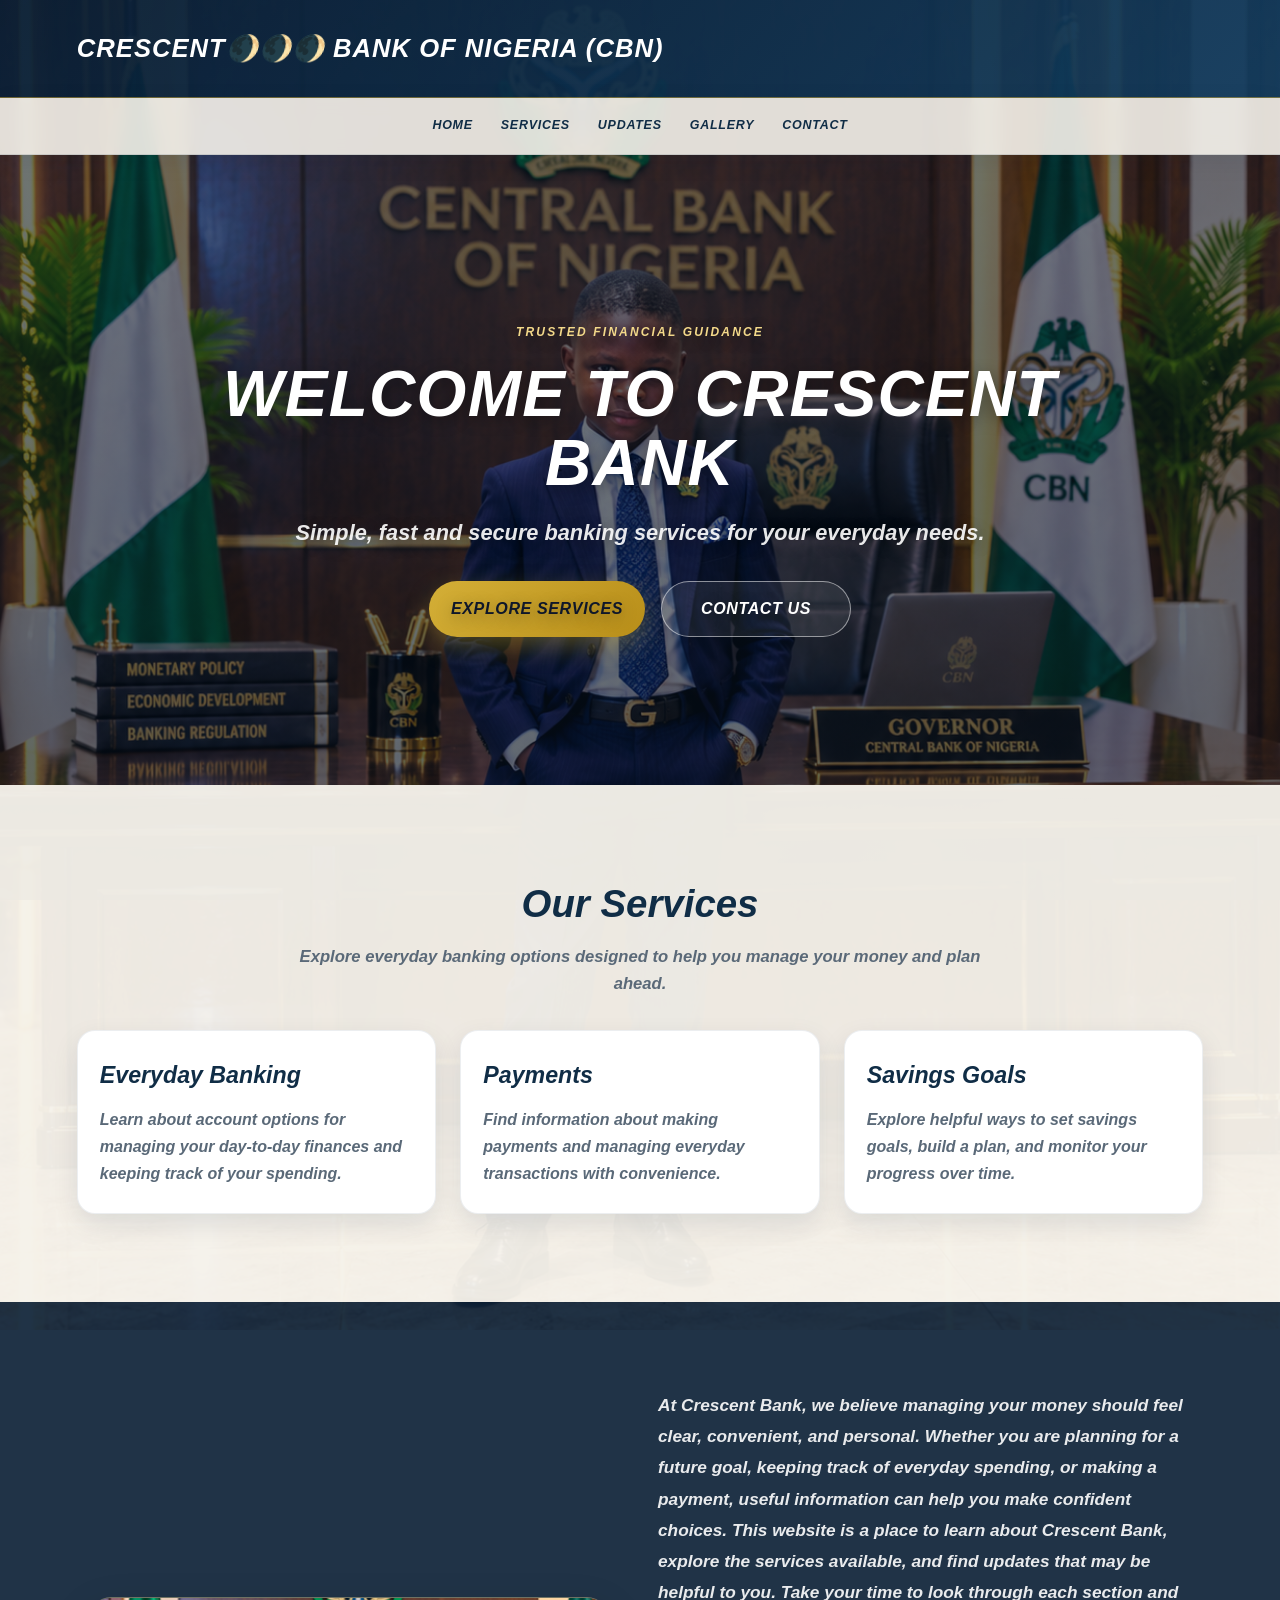
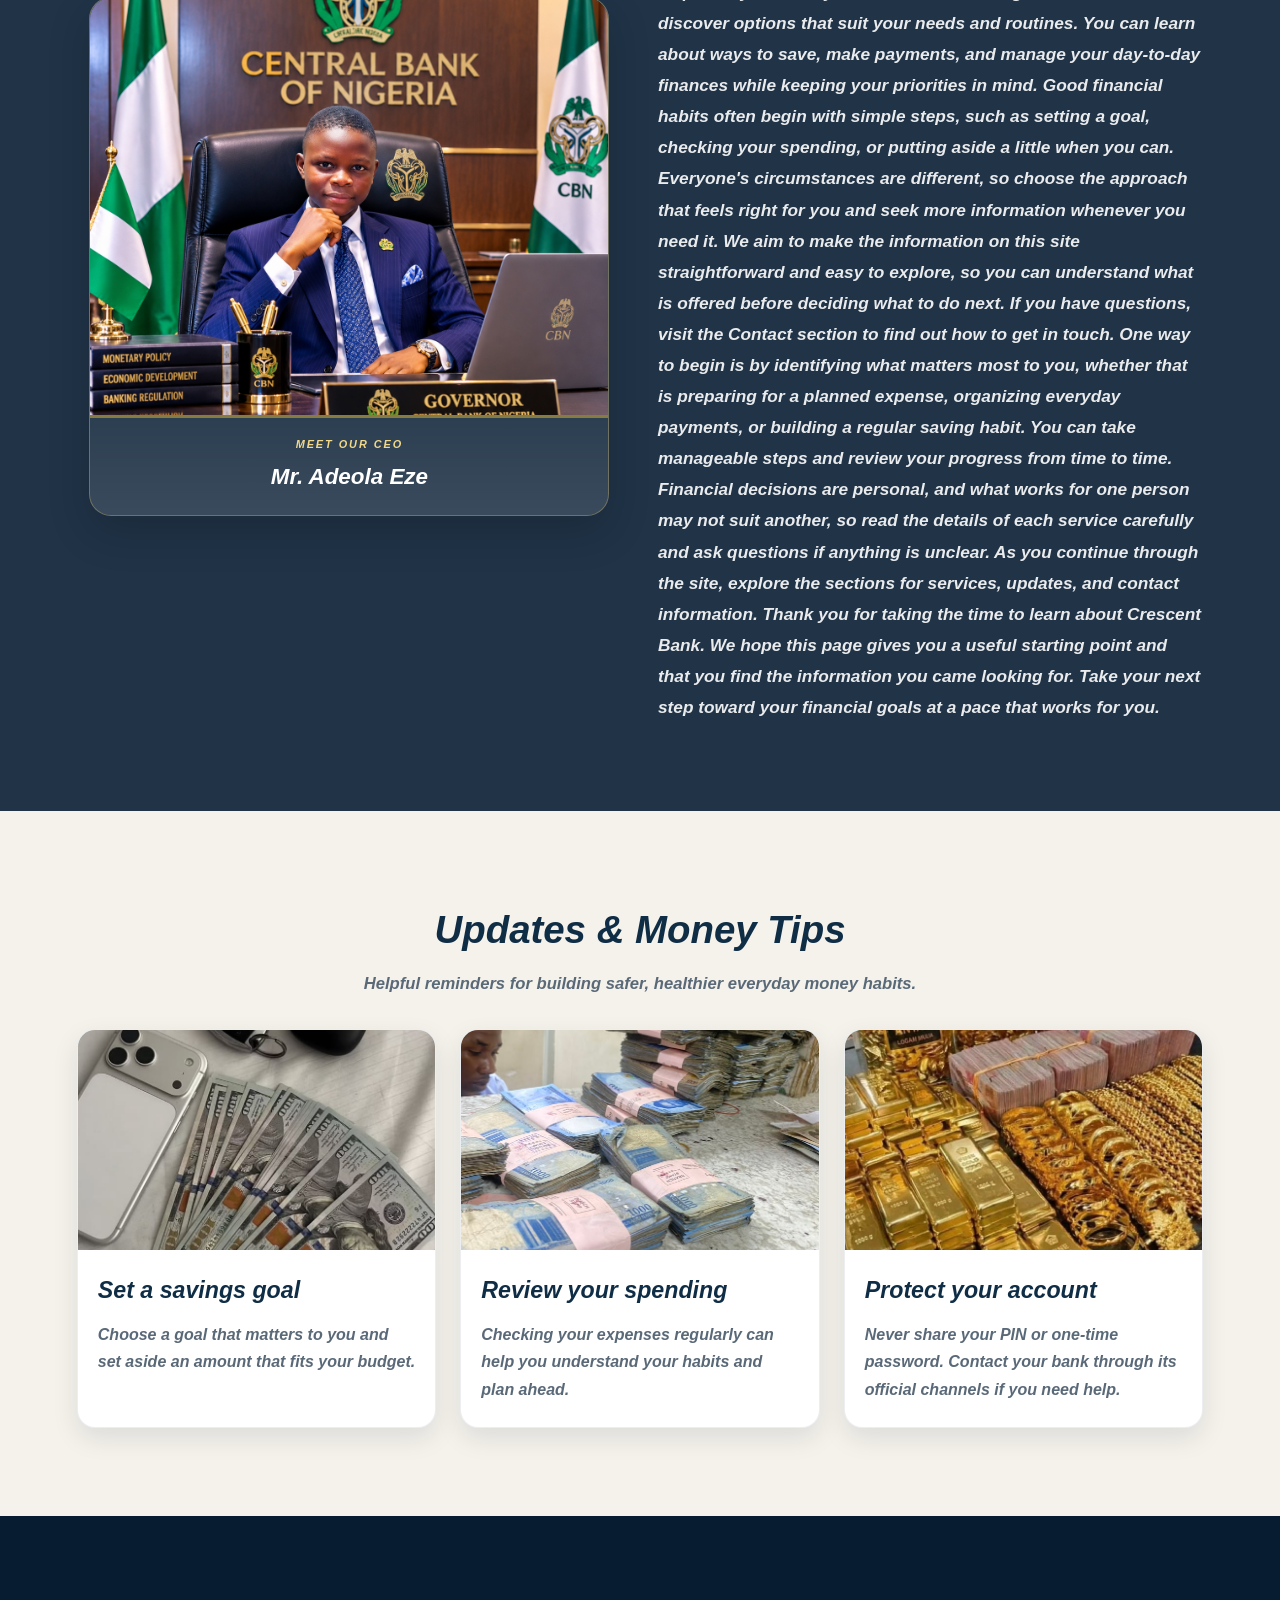
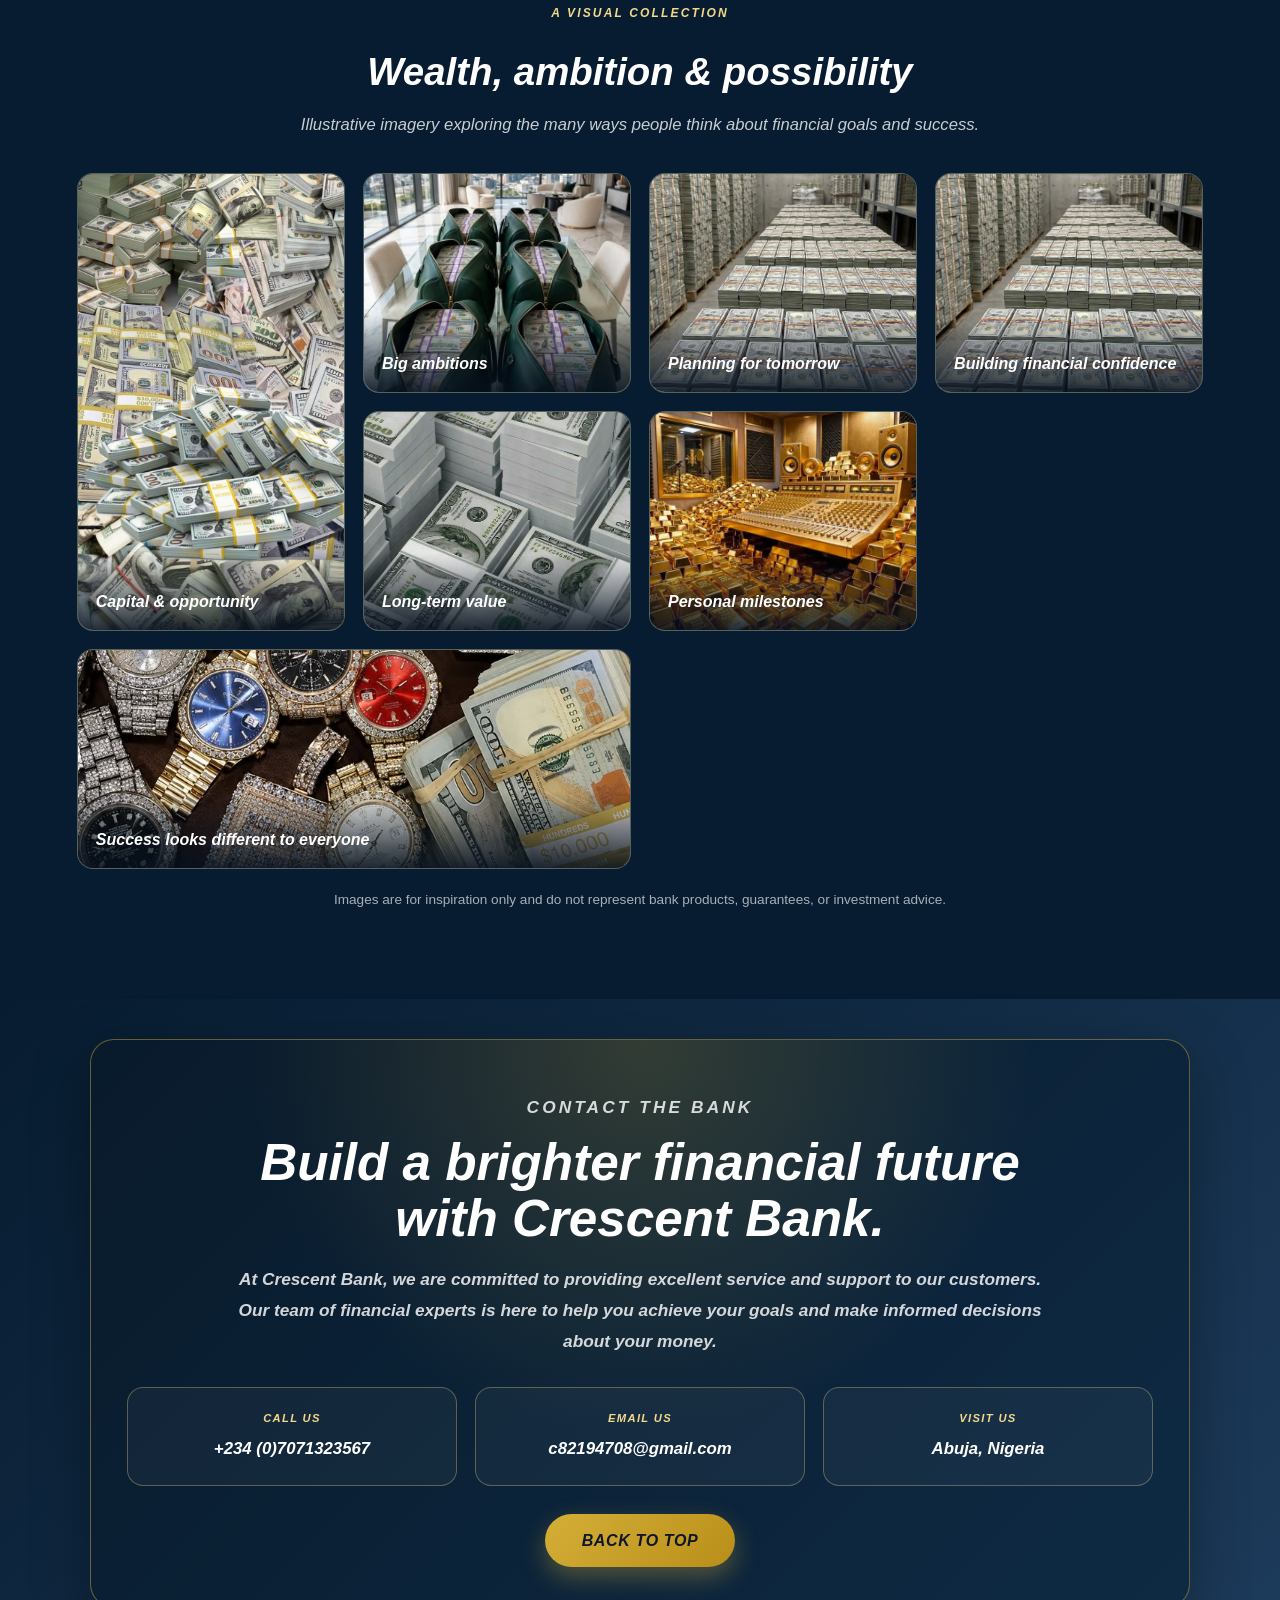
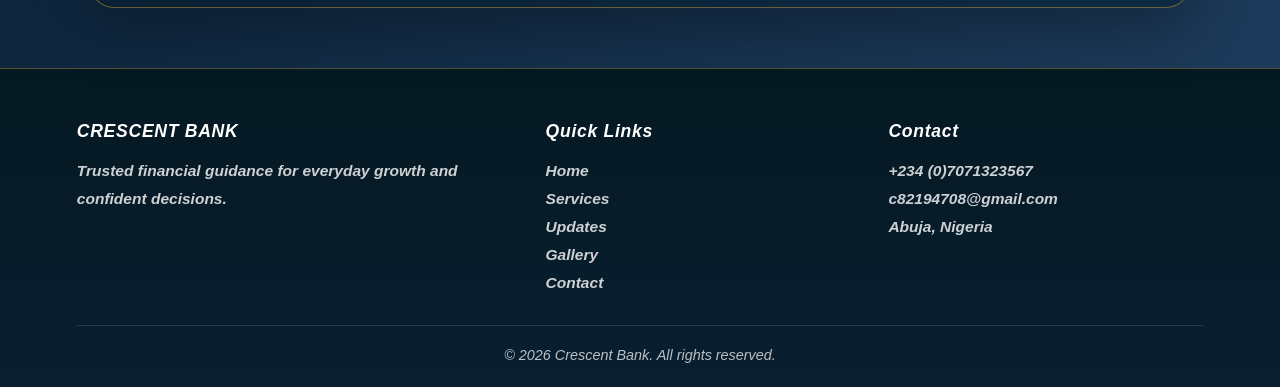
<file: index.html>
<!DOCTYPE html>
<html lang="en">
<head>
    <meta charset="UTF-8">
    <meta name="viewport" content="width=device-width, initial-scale=1.0">
    <title>CRESCENT🌒🌒🌒</title>
    <link rel="stylesheet" href="index.css">
</head>
<body>
    <header>
        <div class="demii">
            <div class="logo">
                <h2>CRESCENT🌒🌒🌒 BANK OF NIGERIA (CBN)</h2>
            </div>
            <div>
                <nav>
                    <a href="#home">HOME</a>
                    <a href="#services">SERVICES</a>
                    <a href="#updates">UPDATES</a>
                    <a href="#gallery">GALLERY</a>
                    <a href="#contact">CONTACT</a>
                </nav>
            </div>
        </div>
    </header>
    <main>
        <section id="home">
            <div class="igbo">
                <p class="eyebrow">Trusted financial guidance</p>
                <h1>WELCOME TO CRESCENT BANK</h1>
                <p class="headline-copy">Simple, fast and secure banking services for your everyday needs.</p>
                <div class="cta-row">
                    <a href="#services" class="btn btn-primary">Explore Services</a>
                    <a href="#contact" class="btn btn-secondary">Contact Us</a>
                </div>
            </div>
        </section>

        <section class="services" id="services">
            <div class="services-heading">
                <h2>Our Services</h2>
                <p>Explore everyday banking options designed to help you manage your money and plan ahead.</p>
            </div>
            <div class="service-grid">
                <article class="service-card">
                    <h3>Everyday Banking</h3>
                    <p>Learn about account options for managing your day-to-day finances and keeping track of your spending.</p>
                </article>
                <article class="service-card">
                    <h3>Payments</h3>
                    <p>Find information about making payments and managing everyday transactions with convenience.</p>
                </article>
                <article class="service-card">
                    <h3>Savings Goals</h3>
                    <p>Explore helpful ways to set savings goals, build a plan, and monitor your progress over time.</p>
                </article>
            </div>
        </section>
    
        <section class="feature">
            <div class="casala">
                <div class="ceo-box">
                    <img src="img/Young CBN Governor at Executive Desk.png" alt="A bank governor seated at a desk">
                    <div class="ceo-caption">
                        <span class="ceo-label">Meet Our CEO</span>
                        <strong>Mr. Adeola Eze</strong>
                    </div>
                </div>
            </div>
            <div class="uzama">
                <p>At Crescent Bank, we believe managing your money should feel clear, convenient, and personal. Whether you are planning for a future goal, keeping track of everyday spending, or making a payment, useful information can help you make confident choices. This website is a place to learn about Crescent Bank, explore the services available, and find updates that may be helpful to you. Take your time to look through each section and discover options that suit your needs and routines. You can learn about ways to save, make payments, and manage your day-to-day finances while keeping your priorities in mind. Good financial habits often begin with simple steps, such as setting a goal, checking your spending, or putting aside a little when you can. Everyone's circumstances are different, so choose the approach that feels right for you and seek more information whenever you need it. We aim to make the information on this site straightforward and easy to explore, so you can understand what is offered before deciding what to do next. If you have questions, visit the Contact section to find out how to get in touch. One way to begin is by identifying what matters most to you, whether that is preparing for a planned expense, organizing everyday payments, or building a regular saving habit. You can take manageable steps and review your progress from time to time. Financial decisions are personal, and what works for one person may not suit another, so read the details of each service carefully and ask questions if anything is unclear. As you continue through the site, explore the sections for services, updates, and contact information. Thank you for taking the time to learn about Crescent Bank. We hope this page gives you a useful starting point and that you find the information you came looking for. Take your next step toward your financial goals at a pace that works for you.</p>
            </div>       
        </section>

        <section class="updates" id="updates">
            <div class="updates-heading">
                <h2>Updates &amp; Money Tips</h2>
                <p>Helpful reminders for building safer, healthier everyday money habits.</p>
            </div>
            <div class="updates-grid">
                <article class="update-card">
                    <img src="img/1038783470322664741.jpg" alt="A phone beside banknotes">
                    <div class="update-copy">
                        <h3>Set a savings goal</h3>
                        <p>Choose a goal that matters to you and set aside an amount that fits your budget.</p>
                    </div>
                </article>
                <article class="update-card">
                    <img src="img/1095571046869682459.jpg" alt="Bundles of banknotes on a counter">
                    <div class="update-copy">
                        <h3>Review your spending</h3>
                        <p>Checking your expenses regularly can help you understand your habits and plan ahead.</p>
                    </div>
                </article>
                <article class="update-card">
                    <img src="img/1111474383090557600.jpg" alt="Gold bars, jewelry, and banknotes">
                    <div class="update-copy">
                        <h3>Protect your account</h3>
                        <p>Never share your PIN or one-time password. Contact your bank through its official channels if you need help.</p>
                    </div>
                </article>
            </div>
        </section>

        <section class="gallery" id="gallery">
            <div class="gallery-heading">
                <p class="eyebrow">A visual collection</p>
                <h2>Wealth, ambition &amp; possibility</h2>
                <p>Illustrative imagery exploring the many ways people think about financial goals and success.</p>
            </div>
            <div class="gallery-grid">
                <figure class="gallery-item gallery-item-tall">
                    <img src="img/1117244620107136434.jpg" alt="A collage of bundled banknotes">
                    <figcaption>Capital &amp; opportunity</figcaption>
                </figure>
                <figure class="gallery-item">
                    <img src="img/1135751599815735534.jpg" alt="Briefcases filled with cash in a bright office">
                    <figcaption>Big ambitions</figcaption>
                </figure>
                <figure class="gallery-item">
                    <img src="img/1151514198490671276 (1).jpg" alt="A vault room filled with banknotes">
                    <figcaption>Planning for tomorrow</figcaption>
                </figure>
                <figure class="gallery-item">
                    <img src="img/1151514198490671276.jpg" alt="A second view of a vault room filled with banknotes">
                    <figcaption>Building financial confidence</figcaption>
                </figure>
                <figure class="gallery-item">
                    <img src="img/1151795673441857393.jpg" alt="Gold bars arranged in a luxurious room">
                    <figcaption>Long-term value</figcaption>
                </figure>
                <figure class="gallery-item">
                    <img src="img/863143084881243527.jpg" alt="Luxury watches and jewelry beside banknotes">
                    <figcaption>Personal milestones</figcaption>
                </figure>
                <figure class="gallery-item gallery-item-wide">
                    <img src="img/Iced Out Watches, Diamond Chains & Cash_ Luxury Lifestyle Inspiration.jpg" alt="A collection of watches, jewelry, and cash">
                    <figcaption>Success looks different to everyone</figcaption>
                </figure>
            </div>
            <p class="gallery-note">Images are for inspiration only and do not represent bank products, guarantees, or investment advice.</p>
        </section>

        <section class="oil" id="contact">
            <div class="glow-panel">
                <p class="eyebrow">Contact the bank</p>
                <h2>Build a brighter financial future with Crescent Bank.</h2>
                <p>At Crescent Bank, we are committed to providing excellent service and support to our customers. Our team of financial experts is here to help you achieve your goals and make informed decisions about your money.</p>

                <div class="contact-grid">
                    <div class="contact-card">
                        <span>Call us</span>
                        <strong>+234 (0)7071323567</strong>
                    </div>
                    <div class="contact-card">
                        <span>Email us</span>
                        <strong>c82194708@gmail.com</strong>
                    </div>
                    <div class="contact-card">
                        <span>Visit us</span>
                        <strong>Abuja, Nigeria</strong>
                    </div>
                </div>

                <a href="#home" class="btn btn-primary">Back to Top</a>
            </div>
        </section>
    </main>

    <footer class="site-footer">
        <div class="footer-inner">
            <div class="footer-brand">
                <h3>CRESCENT BANK</h3>
                <p>Trusted financial guidance for everyday growth and confident decisions.</p>
            </div>

            <div class="footer-links">
                <h4>Quick Links</h4>
                <ul>
                    <li><a href="#home">Home</a></li>
                    <li><a href="#services">Services</a></li>
                    <li><a href="#updates">Updates</a></li>
                    <li><a href="#gallery">Gallery</a></li>
                    <li><a href="#contact">Contact</a></li>
                </ul>
            </div>

            <div class="footer-contact">
                <h4>Contact</h4>
                <ul>
                    <li>+234 (0)7071323567</li>
                    <li>c82194708@gmail.com</li>
                    <li>Abuja, Nigeria</li>
                </ul>
            </div>
        </div>

        <div class="footer-bottom">
            <p>© 2026 Crescent Bank. All rights reserved.</p>
        </div>
    </footer>
</body>
</html>
</file>
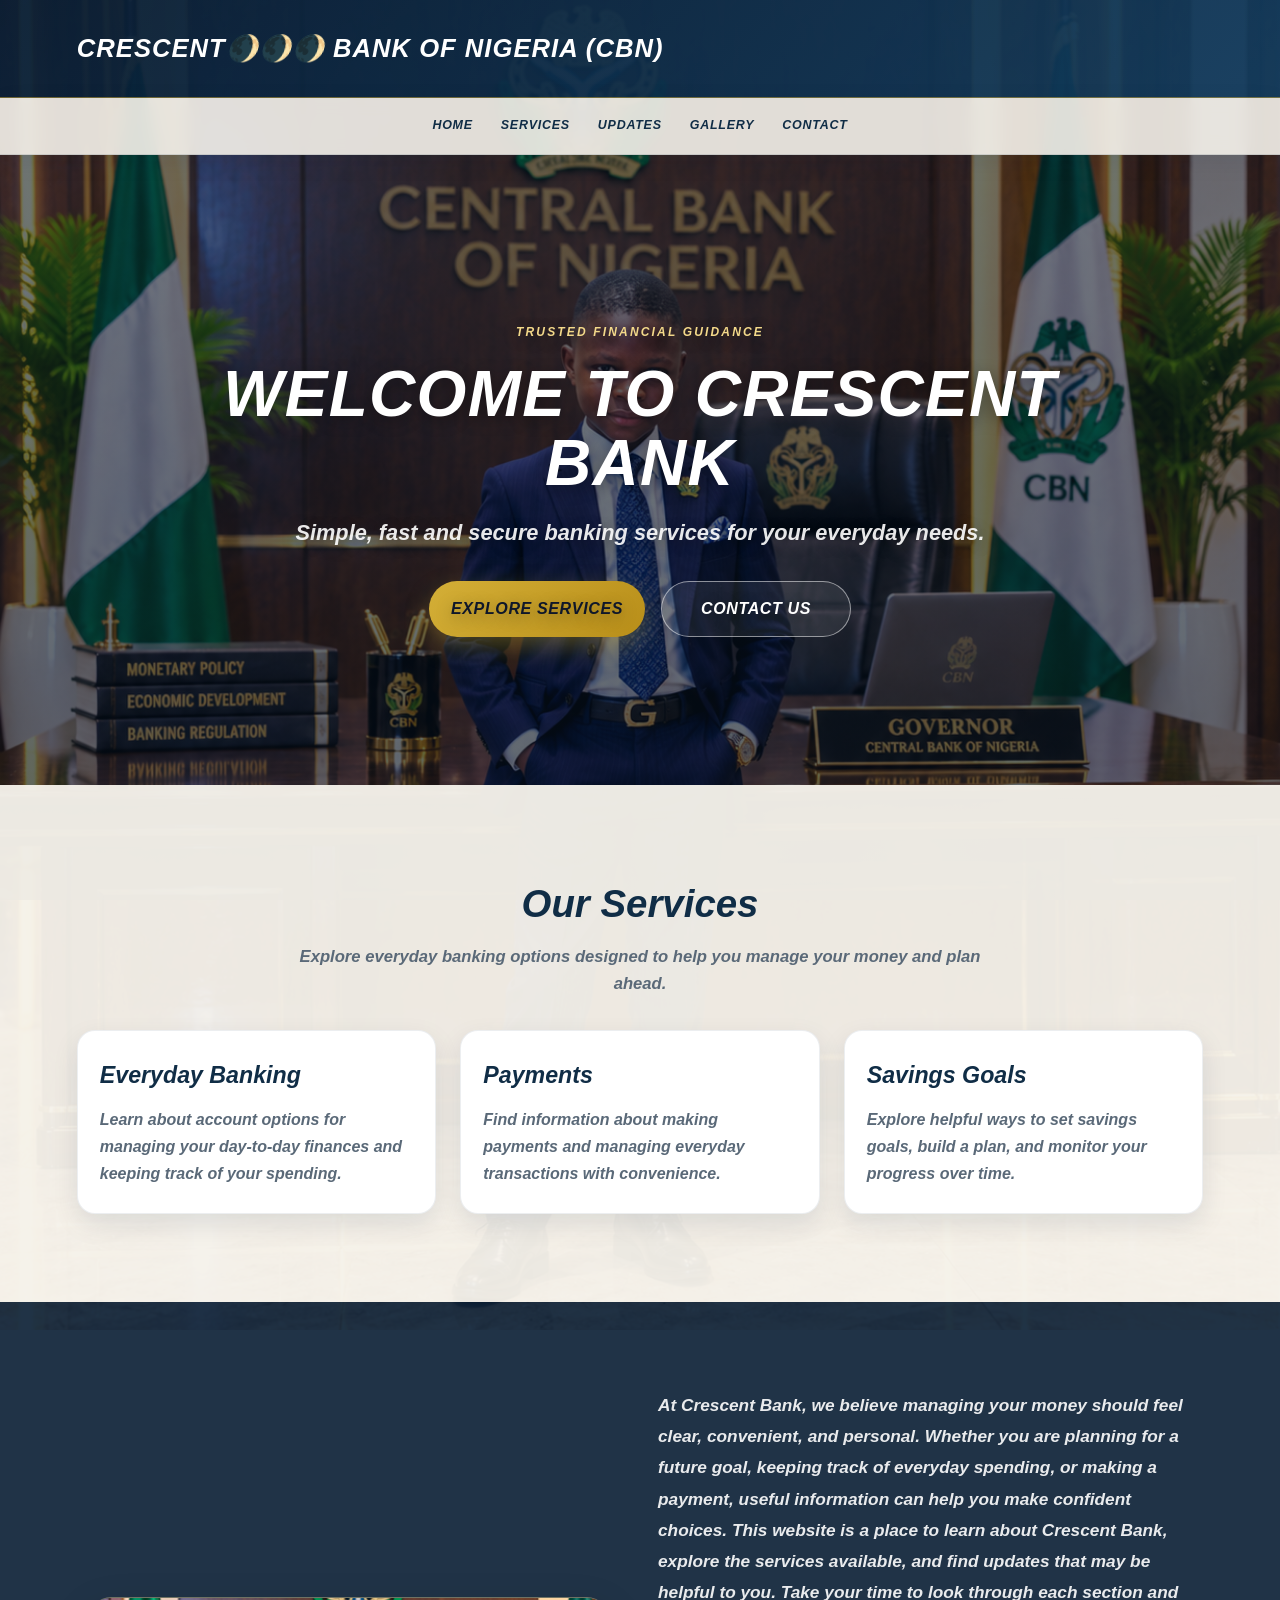
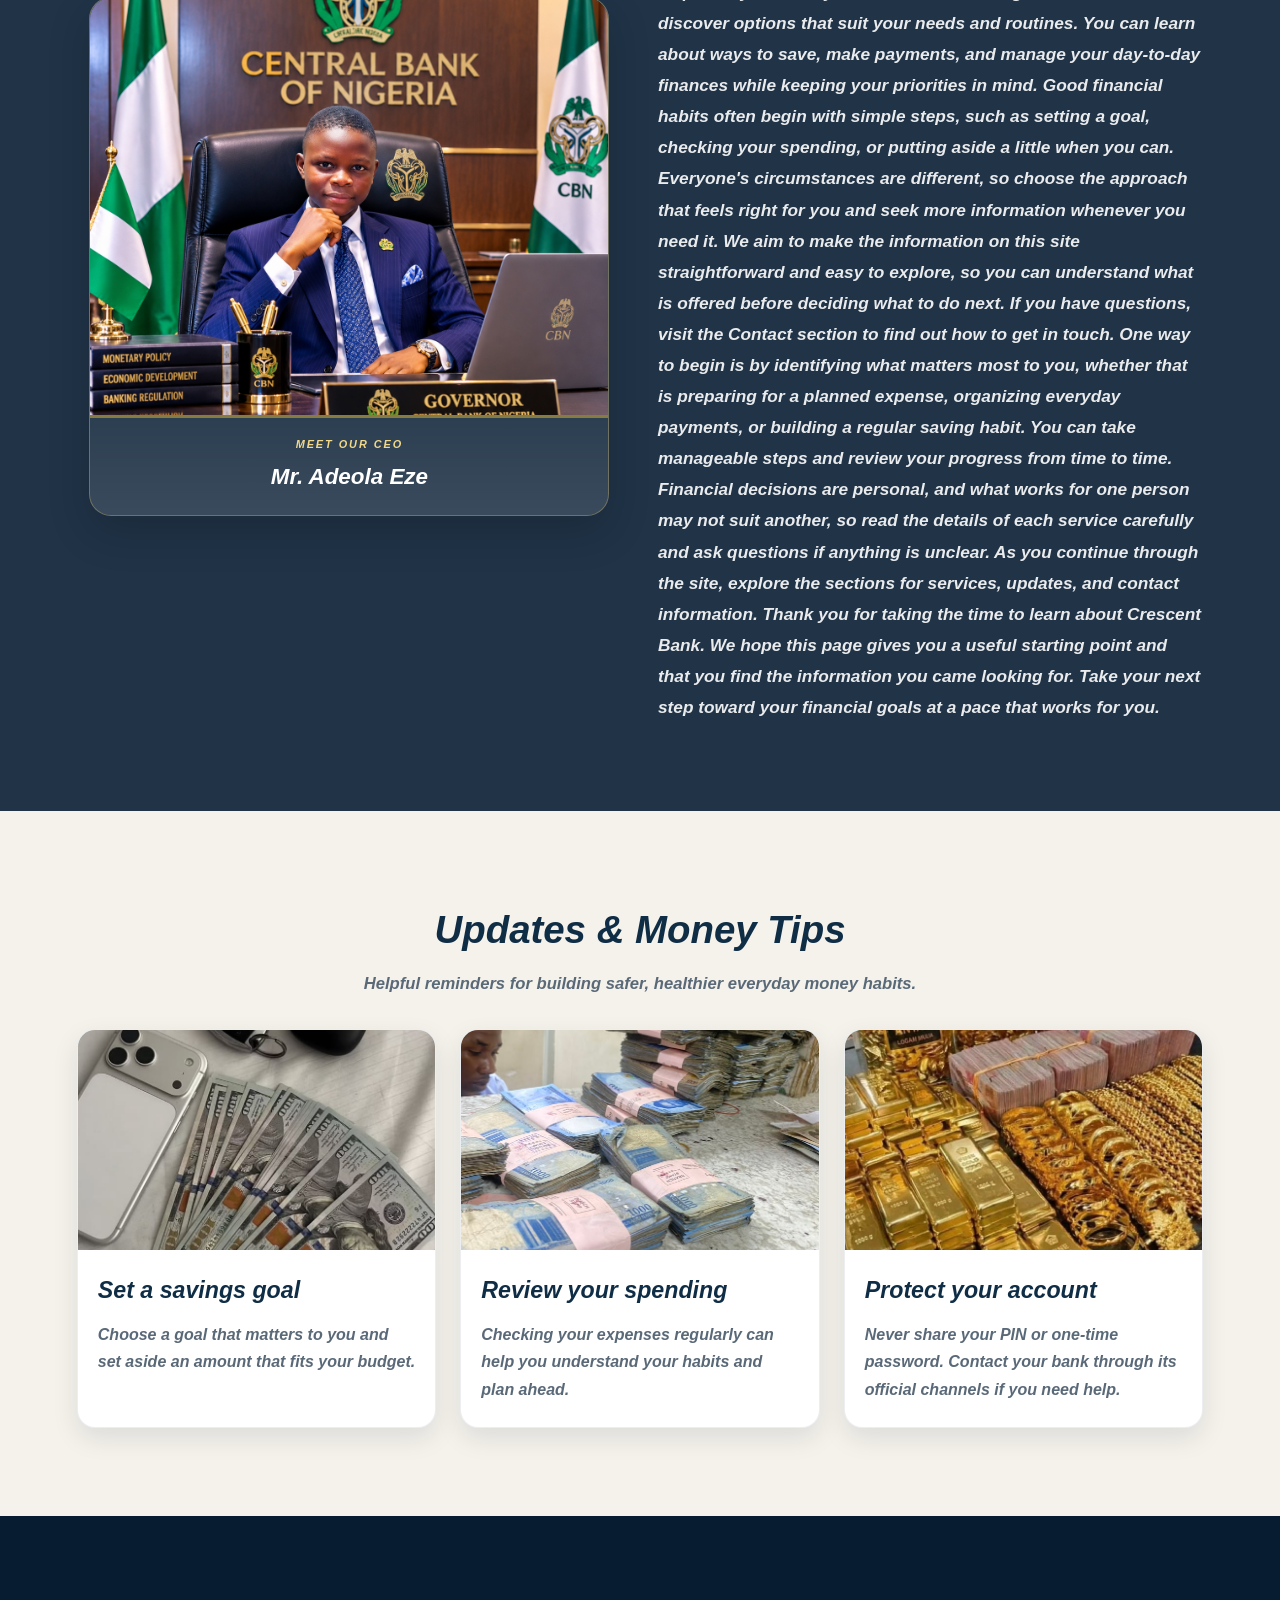
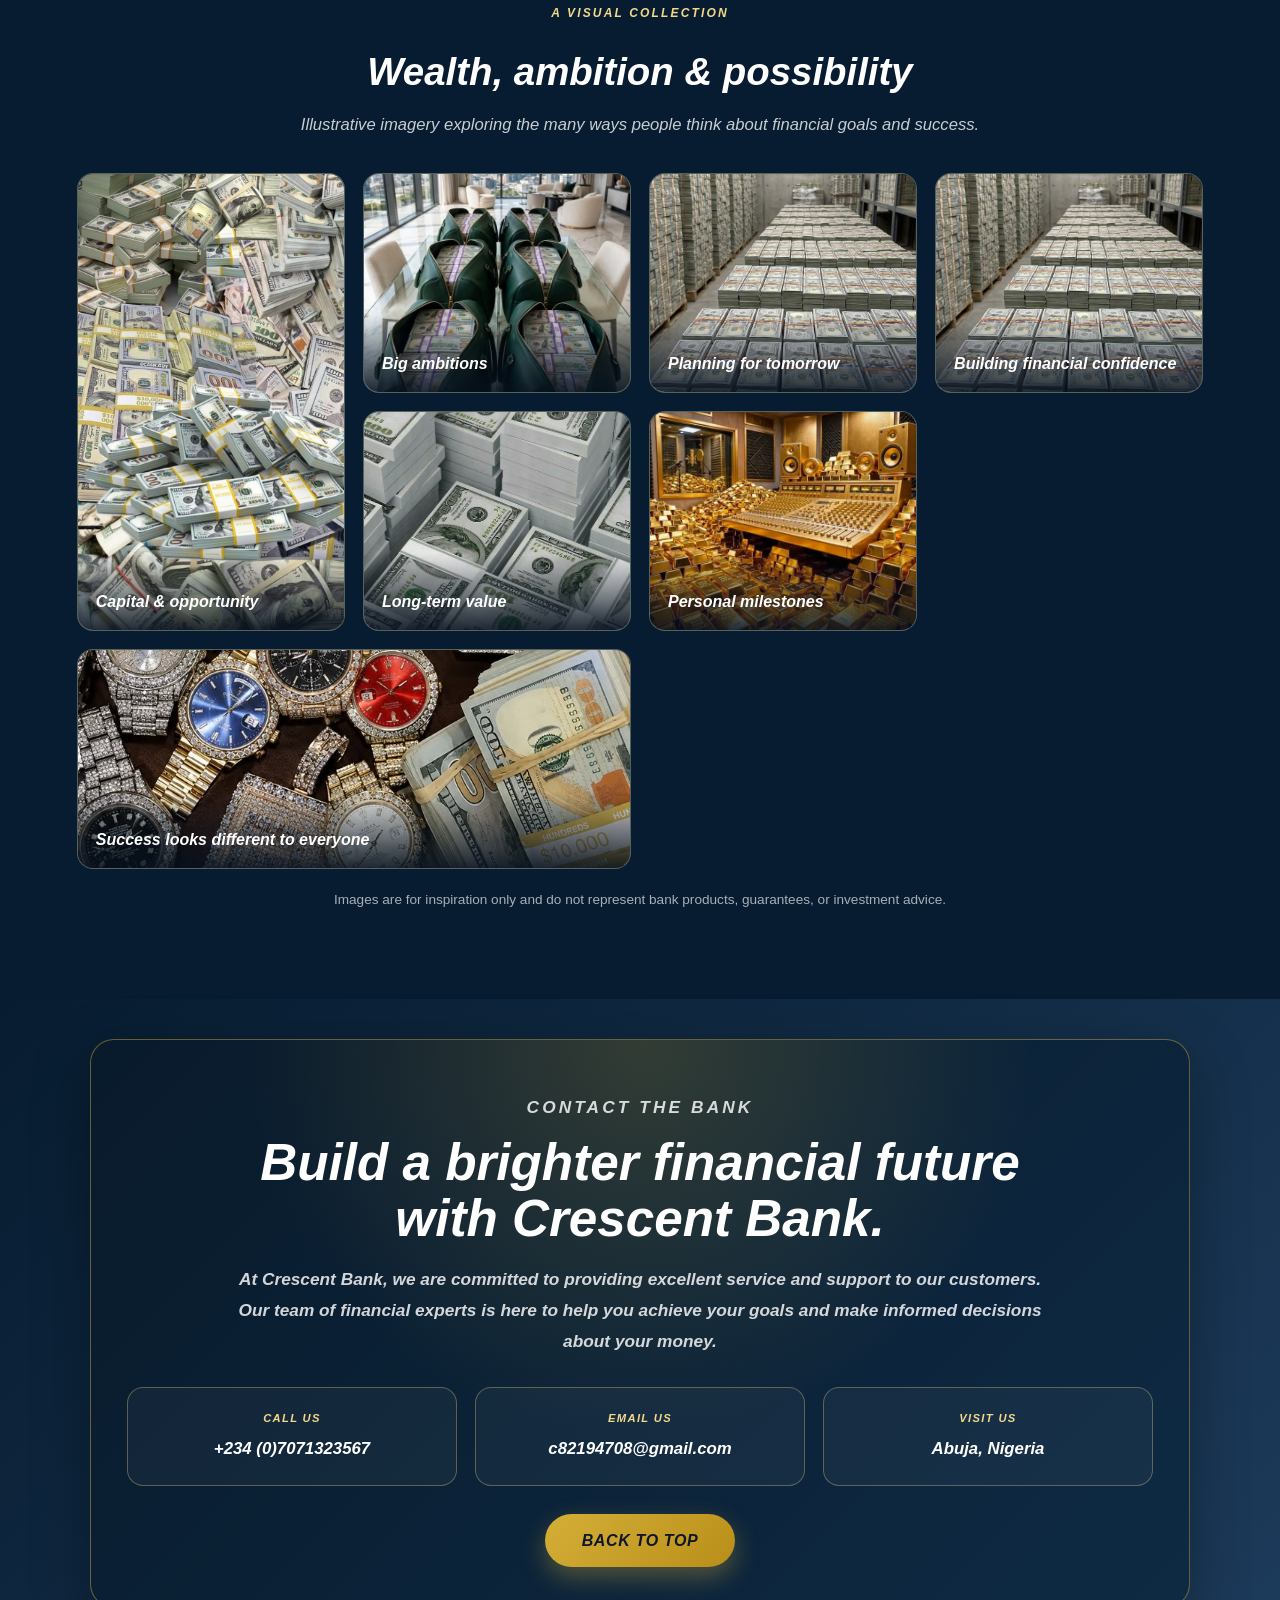
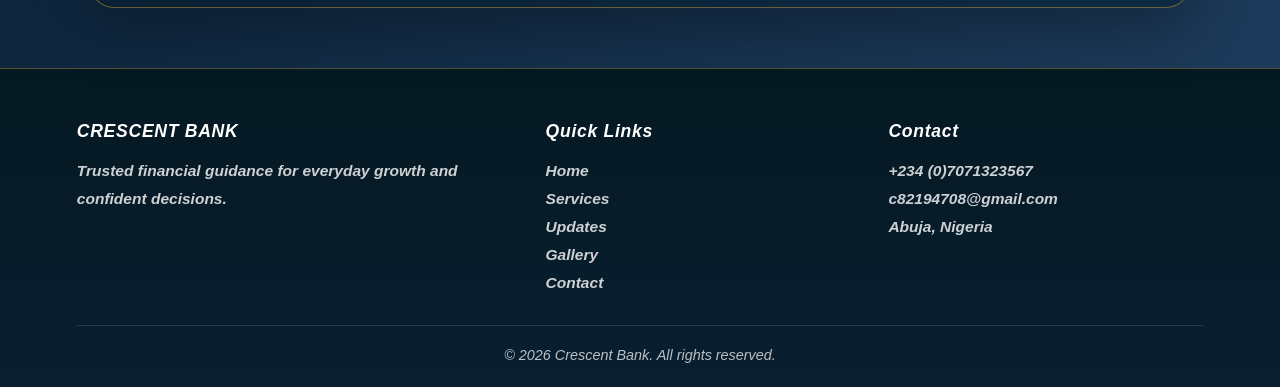
<file: crate.html>
<!DOCTYPE html>
<html lang="en">
<head>
    <meta charset="UTF-8">
    <meta name="viewport" content="width=device-width, initial-scale=1.0">
    <title>CRESCENT🌒🌒🌒</title>
    <link rel="stylesheet" href="crate.css">
</head>
<body>
    <header>
        <div class="demii">
            <div class="logo">
                <h2>CRESCENT🌒🌒🌒 BANK OF NIGERIA (CBN)</h2>
            </div>
            <div>
                <nav>
                    <a href="#home">HOME</a>
                    <a href="#services">SERVICES</a>
                    <a href="#updates">UPDATES</a>
                    <a href="#gallery">GALLERY</a>
                    <a href="#contact">CONTACT</a>
                </nav>
            </div>
        </div>
    </header>
    <main>
        <section id="home">
            <div class="igbo">
                <p class="eyebrow">Trusted financial guidance</p>
                <h1>WELCOME TO CRESCENT BANK</h1>
                <p class="headline-copy">Simple, fast and secure banking services for your everyday needs.</p>
                <div class="cta-row">
                    <a href="#services" class="btn btn-primary">Explore Services</a>
                    <a href="#contact" class="btn btn-secondary">Contact Us</a>
                </div>
            </div>
        </section>

        <section class="services" id="services">
            <div class="services-heading">
                <h2>Our Services</h2>
                <p>Explore everyday banking options designed to help you manage your money and plan ahead.</p>
            </div>
            <div class="service-grid">
                <article class="service-card">
                    <h3>Everyday Banking</h3>
                    <p>Learn about account options for managing your day-to-day finances and keeping track of your spending.</p>
                </article>
                <article class="service-card">
                    <h3>Payments</h3>
                    <p>Find information about making payments and managing everyday transactions with convenience.</p>
                </article>
                <article class="service-card">
                    <h3>Savings Goals</h3>
                    <p>Explore helpful ways to set savings goals, build a plan, and monitor your progress over time.</p>
                </article>
            </div>
        </section>
    
        <section class="feature">
            <div class="casala">
                <div class="ceo-box">
                    <img src="img/Young CBN Governor at Executive Desk.png" alt="A bank governor seated at a desk">
                    <div class="ceo-caption">
                        <span class="ceo-label">Meet Our CEO</span>
                        <strong>Mr. Adeola Eze</strong>
                    </div>
                </div>
            </div>
            <div class="uzama">
                <p>At Crescent Bank, we believe managing your money should feel clear, convenient, and personal. Whether you are planning for a future goal, keeping track of everyday spending, or making a payment, useful information can help you make confident choices. This website is a place to learn about Crescent Bank, explore the services available, and find updates that may be helpful to you. Take your time to look through each section and discover options that suit your needs and routines. You can learn about ways to save, make payments, and manage your day-to-day finances while keeping your priorities in mind. Good financial habits often begin with simple steps, such as setting a goal, checking your spending, or putting aside a little when you can. Everyone's circumstances are different, so choose the approach that feels right for you and seek more information whenever you need it. We aim to make the information on this site straightforward and easy to explore, so you can understand what is offered before deciding what to do next. If you have questions, visit the Contact section to find out how to get in touch. One way to begin is by identifying what matters most to you, whether that is preparing for a planned expense, organizing everyday payments, or building a regular saving habit. You can take manageable steps and review your progress from time to time. Financial decisions are personal, and what works for one person may not suit another, so read the details of each service carefully and ask questions if anything is unclear. As you continue through the site, explore the sections for services, updates, and contact information. Thank you for taking the time to learn about Crescent Bank. We hope this page gives you a useful starting point and that you find the information you came looking for. Take your next step toward your financial goals at a pace that works for you.</p>
            </div>       
        </section>

        <section class="updates" id="updates">
            <div class="updates-heading">
                <h2>Updates &amp; Money Tips</h2>
                <p>Helpful reminders for building safer, healthier everyday money habits.</p>
            </div>
            <div class="updates-grid">
                <article class="update-card">
                    <img src="img/1038783470322664741.jpg" alt="A phone beside banknotes">
                    <div class="update-copy">
                        <h3>Set a savings goal</h3>
                        <p>Choose a goal that matters to you and set aside an amount that fits your budget.</p>
                    </div>
                </article>
                <article class="update-card">
                    <img src="img/1095571046869682459.jpg" alt="Bundles of banknotes on a counter">
                    <div class="update-copy">
                        <h3>Review your spending</h3>
                        <p>Checking your expenses regularly can help you understand your habits and plan ahead.</p>
                    </div>
                </article>
                <article class="update-card">
                    <img src="img/1111474383090557600.jpg" alt="Gold bars, jewelry, and banknotes">
                    <div class="update-copy">
                        <h3>Protect your account</h3>
                        <p>Never share your PIN or one-time password. Contact your bank through its official channels if you need help.</p>
                    </div>
                </article>
            </div>
        </section>

        <section class="gallery" id="gallery">
            <div class="gallery-heading">
                <p class="eyebrow">A visual collection</p>
                <h2>Wealth, ambition &amp; possibility</h2>
                <p>Illustrative imagery exploring the many ways people think about financial goals and success.</p>
            </div>
            <div class="gallery-grid">
                <figure class="gallery-item gallery-item-tall">
                    <img src="img/1117244620107136434.jpg" alt="A collage of bundled banknotes">
                    <figcaption>Capital &amp; opportunity</figcaption>
                </figure>
                <figure class="gallery-item">
                    <img src="img/1135751599815735534.jpg" alt="Briefcases filled with cash in a bright office">
                    <figcaption>Big ambitions</figcaption>
                </figure>
                <figure class="gallery-item">
                    <img src="img/1151514198490671276 (1).jpg" alt="A vault room filled with banknotes">
                    <figcaption>Planning for tomorrow</figcaption>
                </figure>
                <figure class="gallery-item">
                    <img src="img/1151514198490671276.jpg" alt="A second view of a vault room filled with banknotes">
                    <figcaption>Building financial confidence</figcaption>
                </figure>
                <figure class="gallery-item">
                    <img src="img/1151795673441857393.jpg" alt="Gold bars arranged in a luxurious room">
                    <figcaption>Long-term value</figcaption>
                </figure>
                <figure class="gallery-item">
                    <img src="img/863143084881243527.jpg" alt="Luxury watches and jewelry beside banknotes">
                    <figcaption>Personal milestones</figcaption>
                </figure>
                <figure class="gallery-item gallery-item-wide">
                    <img src="img/Iced Out Watches, Diamond Chains & Cash_ Luxury Lifestyle Inspiration.jpg" alt="A collection of watches, jewelry, and cash">
                    <figcaption>Success looks different to everyone</figcaption>
                </figure>
            </div>
            <p class="gallery-note">Images are for inspiration only and do not represent bank products, guarantees, or investment advice.</p>
        </section>

        <section class="oil" id="contact">
            <div class="glow-panel">
                <p class="eyebrow">Contact the bank</p>
                <h2>Build a brighter financial future with Crescent Bank.</h2>
                <p>At Crescent Bank, we are committed to providing excellent service and support to our customers. Our team of financial experts is here to help you achieve your goals and make informed decisions about your money.</p>

                <div class="contact-grid">
                    <div class="contact-card">
                        <span>Call us</span>
                        <strong>+234 (0)7071323567</strong>
                    </div>
                    <div class="contact-card">
                        <span>Email us</span>
                        <strong>c82194708@gmail.com</strong>
                    </div>
                    <div class="contact-card">
                        <span>Visit us</span>
                        <strong>Abuja, Nigeria</strong>
                    </div>
                </div>

                <a href="#home" class="btn btn-primary">Back to Top</a>
            </div>
        </section>
    </main>

    <footer class="site-footer">
        <div class="footer-inner">
            <div class="footer-brand">
                <h3>CRESCENT BANK</h3>
                <p>Trusted financial guidance for everyday growth and confident decisions.</p>
            </div>

            <div class="footer-links">
                <h4>Quick Links</h4>
                <ul>
                    <li><a href="#home">Home</a></li>
                    <li><a href="#services">Services</a></li>
                    <li><a href="#updates">Updates</a></li>
                    <li><a href="#gallery">Gallery</a></li>
                    <li><a href="#contact">Contact</a></li>
                </ul>
            </div>

            <div class="footer-contact">
                <h4>Contact</h4>
                <ul>
                    <li>+234 (0)7071323567</li>
                    <li>c82194708@gmail.com</li>
                    <li>Abuja, Nigeria</li>
                </ul>
            </div>
        </div>

        <div class="footer-bottom">
            <p>© 2026 Crescent Bank. All rights reserved.</p>
        </div>
    </footer>
</body>
</html>
</file>
<file: index.css>
:root {
    --navy-900: #071c30;
    --navy-800: #102d46;
    --navy-700: #1d3b5b;
    --gold-500: #d4af37;
    --gold-300: #f3d98a;
    --ivory: #f5f2eb;
    --white: #ffffff;
    --text: #1b2430;
    --muted: #5a6978;
    --shadow-soft: 0 14px 40px rgba(7, 28, 48, 0.12);
    --shadow-card: 0 10px 26px rgba(10, 32, 54, 0.1);
}

* {
    padding: 0;
    margin: 0;
    box-sizing: border-box;
}

html {
    scroll-behavior: smooth;
}

body {
    font-family: Arial, Helvetica, sans-serif;
    color: var(--text);
    line-height: 1.6;
    background-image: linear-gradient(rgba(5, 16, 29, 0.56), rgba(5, 16, 29, 0.64)), url("img/Young Governor in CBN Office.png");
    background-size: cover;
    background-position: center top;
    background-repeat: no-repeat;
    background-attachment: fixed; 
}

img {
    width: 100%;
    display: block;
}

header {
    position: relative;
    z-index: 10;
}

.demii {
    width: 100%;
}

.logo {
    padding: 28px 6%;
    background: linear-gradient(135deg, rgba(8, 29, 52, 0.9), rgba(18, 61, 96, 0.9));
    border-bottom: 1px solid rgba(212, 175, 55, 0.5);
}

.logo h2 {
    font-size: clamp(1.4rem, 2vw, 2.3rem);
    font-weight: 800;
    letter-spacing: 0.04em;
    font-style: italic;
    color: var(--white);
    text-transform: uppercase;
}

nav {
    position: sticky;
    top: 0;
    display: flex;
    align-items: center;
    justify-content: center;
    flex-wrap: wrap;
    gap: 16px 28px;
    padding: 18px 6%;
    background: rgba(245, 242, 235, 0.9);
    border-bottom: 1px solid rgba(16, 45, 70, 0.12);
    backdrop-filter: blur(8px);
    box-shadow: 0 6px 24px rgba(7, 28, 48, 0.08);
}

nav a {
    text-decoration: none;
    color: var(--navy-800);
    font-weight: 700;
    font-style: italic;
    text-transform: uppercase;
    letter-spacing: 0.06em;
    font-size: 0.78rem;
    transition: color 0.25s ease;
}

nav a:hover {
    color: var(--gold-500);
}

main {
    width: 100%;
}

#home {
    min-height: 70vh;
    display: flex;
    align-items: center;
    justify-content: center;
    padding: 80px 6% 60px;
}

.igbo {
    max-width: 980px;
    text-align: center;
    color: var(--white);
    text-shadow: 0 4px 16px rgba(0, 0, 0, 0.35);
}

.eyebrow {
    margin-bottom: 18px;
    color: var(--gold-300);
    letter-spacing: 0.18em;
    text-transform: uppercase;
    font-size: 0.75rem;
    font-weight: 700;
    font-style: italic;
}

.igbo h1 {
    font-size: clamp(2.2rem, 5vw, 5rem);
    line-height: 1.08;
    font-weight: 900;
    letter-spacing: 0.02em;
    font-style: italic;
    margin-bottom: 18px;
}

.headline-copy {
    max-width: 720px;
    margin: 0 auto 30px;
    font-size: clamp(1rem, 1.7vw, 1.4rem);
    color: rgba(255, 255, 255, 0.9);
    font-weight: 600;
    font-style: italic;
}

.cta-row {
    display: flex;
    justify-content: center;
    gap: 16px;
    flex-wrap: wrap;
}

.btn {
    display: inline-flex;
    align-items: center;
    justify-content: center;
    min-width: 190px;
    padding: 14px 22px;
    border-radius: 999px;
    text-decoration: none;
    font-weight: 800;
    font-style: italic;
    letter-spacing: 0.04em;
    text-transform: uppercase;
    transition: transform 0.25s ease, box-shadow 0.25s ease;
}

.btn:hover {
    transform: translateY(-2px);
}

.btn-primary {
    background: linear-gradient(135deg, var(--gold-500), #b88e19);
    color: #0f172a;
    box-shadow: 0 10px 24px rgba(212, 175, 55, 0.35);
}

.btn-secondary {
    background: rgba(255, 255, 255, 0.08);
    border: 1px solid rgba(255, 255, 255, 0.5);
    color: var(--white);
}

.services,
.updates,
.feature,
.oil {
    padding: 88px 6%;
}

.services,
.updates {
    background: rgba(245, 242, 235, 0.96);
}

.services-heading,
.updates-heading {
    max-width: 720px;
    margin: 0 auto 32px;
    text-align: center;
}

.services-heading h2,
.updates-heading h2 {
    margin-bottom: 10px;
    color: var(--navy-800);
    font-weight: 800;
    font-style: italic;
    font-size: clamp(1.8rem, 3vw, 2.8rem);
}

.services-heading p,
.updates-heading p {
    color: var(--muted);
    font-size: 1.04rem;
    font-weight: 600;
    font-style: italic;
}

.service-grid,
.updates-grid {
    display: grid;
    grid-template-columns: repeat(3, minmax(0, 1fr));
    gap: 24px;
}

.service-card,
.update-card {
    background: var(--white);
    border: 1px solid rgba(16, 45, 70, 0.08);
    border-radius: 18px;
    box-shadow: var(--shadow-card);
    overflow: hidden;
    transition: transform 0.25s ease, box-shadow 0.25s ease;
}

.service-card:hover,
.update-card:hover {
    transform: translateY(-4px);
    box-shadow: var(--shadow-soft);
}

.service-card {
    padding: 26px 22px;
}

.service-card h3,
.update-copy h3 {
    margin-bottom: 12px;
    color: var(--navy-800);
    font-size: 1.45rem;
    font-weight: 800;
    font-style: italic;
}

.service-card p,
.update-card p,
.feature > .uzama p,
.oil p {
    color: var(--muted);
    font-size: 1rem;
    line-height: 1.7;
    font-weight: 600;
    font-style: italic;
}

.update-card img {
    height: 220px;
    object-fit: cover;
}

.update-copy {
    padding: 22px 20px 24px;
}

.gallery {
    padding: 88px 6%;
    background: var(--navy-900);
}

.gallery-heading {
    max-width: 720px;
    margin: 0 auto 34px;
    text-align: center;
}

.gallery-heading h2 {
    margin-bottom: 10px;
    color: var(--white);
    font-size: clamp(1.8rem, 3vw, 2.8rem);
    font-weight: 800;
    font-style: italic;
}

.gallery-heading > p:last-child {
    color: rgba(255, 255, 255, 0.78);
    font-size: 1.04rem;
    font-style: italic;
}

.gallery-grid {
    display: grid;
    grid-template-columns: repeat(4, minmax(0, 1fr));
    grid-auto-rows: 220px;
    gap: 18px;
}

.gallery-item {
    position: relative;
    overflow: hidden;
    min-width: 0;
    border: 1px solid rgba(243, 217, 138, 0.3);
    border-radius: 16px;
    background: var(--navy-800);
}

.gallery-item-tall {
    grid-row: span 2;
}

.gallery-item-wide {
    grid-column: span 2;
}

.gallery-item img {
    width: 100%;
    height: 100%;
    object-fit: cover;
    transition: transform 0.45s ease;
}

.gallery-item:hover img {
    transform: scale(1.04);
}

.gallery-item figcaption {
    position: absolute;
    right: 0;
    bottom: 0;
    left: 0;
    padding: 36px 18px 16px;
    color: var(--white);
    font-weight: 700;
    font-style: italic;
    background: linear-gradient(transparent, rgba(5, 16, 29, 0.88));
}

.gallery-note {
    max-width: 900px;
    margin: 20px auto 0;
    color: rgba(255, 255, 255, 0.65);
    text-align: center;
    font-size: 0.85rem;
}

.feature {
    display: flex;
    align-items: center;
    gap: 36px;
    background: rgba(8, 29, 52, 0.9);
    color: var(--white);
}

.feature > .casala,
.feature > .uzama {
    flex: 1;
    min-width: 0;
}

.feature > .casala {
    display: flex;
    justify-content: center;
}

.ceo-box {
    width: 100%;
    max-width: 520px;
    background: rgba(255, 255, 255, 0.04);
    border: 1px solid rgba(243, 217, 138, 0.35);
    border-radius: 22px;
    overflow: hidden;
    box-shadow: 0 16px 42px rgba(0, 0, 0, 0.18);
}

.feature > .casala img {
    display: block;
    width: 100%;
    height: 420px;
    object-fit: cover;
    border-bottom: 3px solid rgba(212, 175, 55, 0.55);
}

.ceo-caption {
    padding: 18px 22px 20px;
    background: linear-gradient(180deg, rgba(255,255,255,0.02), rgba(255,255,255,0.08));
    text-align: center;
}

.ceo-label {
    display: block;
    margin-bottom: 6px;
    color: var(--gold-300);
    text-transform: uppercase;
    letter-spacing: 0.18em;
    font-size: 0.68rem;
    font-weight: 700;
    font-style: italic;
}

.ceo-caption strong {
    color: var(--white);
    font-size: 1.4rem;
    font-weight: 800;
    font-style: italic;
}

.feature > .uzama {
    display: flex;
    align-items: center;
}

.feature > .uzama p {
    color: rgba(255, 255, 255, 0.9);
    font-size: 1.08rem;
    line-height: 1.8;
}

.oil {
    background: linear-gradient(135deg, var(--navy-900), var(--navy-700));
    padding-top: 40px;
    padding-bottom: 60px;
}

.glow-panel {
    max-width: 1100px;
    margin: 0 auto;
    padding: 52px 36px 40px;
    border-radius: 24px;
    background: linear-gradient(135deg, rgba(9, 26, 42, 0.9), rgba(13, 41, 66, 0.9));
    border: 1px solid rgba(212, 175, 55, 0.45);
    box-shadow: 0 18px 60px rgba(0, 0, 0, 0.3);
    text-align: center;
    position: relative;
    overflow: hidden;
}

.glow-panel::before {
    content: "";
    position: absolute;
    inset: 0;
    background: radial-gradient(circle at top, rgba(212, 175, 55, 0.2), transparent 50%);
    pointer-events: none;
}

.glow-panel > * {
    position: relative;
    z-index: 1;
}

.glow-panel h2 {
    margin: 12px auto 16px;
    max-width: 760px;
    color: var(--white);
    font-size: clamp(2rem, 4vw, 3.5rem);
    line-height: 1.1;
    font-weight: 900;
    font-style: italic;
}

.glow-panel > .eyebrow {
    margin-bottom: 10px;
}

.glow-panel p {
    color: rgba(255, 255, 255, 0.82);
    font-size: 1.08rem;
    line-height: 1.8;
    font-weight: 600;
    font-style: italic;
    max-width: 820px;
    margin: 0 auto;
}

.contact-grid {
    display: grid;
    grid-template-columns: repeat(3, minmax(0, 1fr));
    gap: 18px;
    margin: 30px 0 28px;
}

.contact-card {
    background: rgba(255, 255, 255, 0.04);
    border: 1px solid rgba(243, 217, 138, 0.32);
    border-radius: 16px;
    padding: 22px 18px;
    display: flex;
    flex-direction: column;
    gap: 8px;
}

.contact-card span {
    color: var(--gold-300);
    text-transform: uppercase;
    letter-spacing: 0.12em;
    font-size: 0.7rem;
    font-weight: 700;
    font-style: italic;
}

.contact-card strong {
    color: var(--white);
    font-size: 1.05rem;
    font-weight: 800;
    font-style: italic;
}

.site-footer {
    background: linear-gradient(180deg, #051922, #091f30);
    color: var(--white);
    padding: 48px 6% 20px;
    border-top: 1px solid rgba(212, 175, 55, 0.36);
}

.footer-inner {
    max-width: 1200px;
    margin: 0 auto;
    display: grid;
    grid-template-columns: 1.4fr 1fr 1fr;
    gap: 28px;
    align-items: start;
}

.footer-brand h3,
.footer-links h4,
.footer-contact h4 {
    color: var(--white);
    margin-bottom: 12px;
    font-size: 1.1rem;
    font-weight: 800;
    font-style: italic;
    letter-spacing: 0.04em;
}

.footer-brand p,
.footer-links a,
.footer-contact li {
    color: rgba(255, 255, 255, 0.8);
    font-size: 0.97rem;
    line-height: 1.8;
    font-weight: 600;
    font-style: italic;
    text-decoration: none;
}

.footer-links ul,
.footer-contact ul {
    list-style: none;
    padding: 0;
    margin: 0;
}

.footer-links a:hover {
    color: var(--gold-300);
}

.footer-bottom {
    max-width: 1200px;
    margin: 28px auto 0;
    padding-top: 18px;
    border-top: 1px solid rgba(255, 255, 255, 0.12);
    text-align: center;
    color: rgba(255, 255, 255, 0.72);
    font-size: 0.9rem;
    font-style: italic;
}

@media (max-width: 900px) {
    .service-grid,
    .updates-grid,
    .contact-grid,
    .footer-inner {
        grid-template-columns: 1fr;
    }

    .gallery-grid {
        grid-template-columns: repeat(2, minmax(0, 1fr));
        grid-auto-rows: 200px;
    }

    .feature {
        flex-direction: column;
    }
}

@media (max-width: 700px) {
    .logo {
        padding-top: 22px;
        padding-bottom: 22px;
    }

    nav {
        gap: 10px 18px;
        padding-top: 14px;
        padding-bottom: 14px;
    }

    nav a {
        font-size: 0.7rem;
    }

    #home {
        min-height: 60vh;
        padding-top: 60px;
    }

    .cta-row {
        flex-direction: column;
        align-items: center;
    }

    .btn {
        width: 100%;
        max-width: 280px;
    }

    .gallery-grid {
        grid-auto-rows: 170px;
        gap: 12px;
    }

    .gallery-item-tall {
        grid-row: span 1;
    }

    .gallery-item-wide {
        grid-column: span 1;
    }
}
</file>
<file: crate.css>
:root {
    --navy-900: #071c30;
    --navy-800: #102d46;
    --navy-700: #1d3b5b;
    --gold-500: #d4af37;
    --gold-300: #f3d98a;
    --ivory: #f5f2eb;
    --white: #ffffff;
    --text: #1b2430;
    --muted: #5a6978;
    --shadow-soft: 0 14px 40px rgba(7, 28, 48, 0.12);
    --shadow-card: 0 10px 26px rgba(10, 32, 54, 0.1);
}

* {
    padding: 0;
    margin: 0;
    box-sizing: border-box;
}

html {
    scroll-behavior: smooth;
}

body {
    font-family: Arial, Helvetica, sans-serif;
    color: var(--text);
    line-height: 1.6;
    background-image: linear-gradient(rgba(5, 16, 29, 0.56), rgba(5, 16, 29, 0.64)), url("img/Young Governor in CBN Office.png");
    background-size: cover;
    background-position: center top;
    background-repeat: no-repeat;
    background-attachment: fixed; 
}

img {
    width: 100%;
    display: block;
}

header {
    position: relative;
    z-index: 10;
}

.demii {
    width: 100%;
}

.logo {
    padding: 28px 6%;
    background: linear-gradient(135deg, rgba(8, 29, 52, 0.9), rgba(18, 61, 96, 0.9));
    border-bottom: 1px solid rgba(212, 175, 55, 0.5);
}

.logo h2 {
    font-size: clamp(1.4rem, 2vw, 2.3rem);
    font-weight: 800;
    letter-spacing: 0.04em;
    font-style: italic;
    color: var(--white);
    text-transform: uppercase;
}

nav {
    position: sticky;
    top: 0;
    display: flex;
    align-items: center;
    justify-content: center;
    flex-wrap: wrap;
    gap: 16px 28px;
    padding: 18px 6%;
    background: rgba(245, 242, 235, 0.9);
    border-bottom: 1px solid rgba(16, 45, 70, 0.12);
    backdrop-filter: blur(8px);
    box-shadow: 0 6px 24px rgba(7, 28, 48, 0.08);
}

nav a {
    text-decoration: none;
    color: var(--navy-800);
    font-weight: 700;
    font-style: italic;
    text-transform: uppercase;
    letter-spacing: 0.06em;
    font-size: 0.78rem;
    transition: color 0.25s ease;
}

nav a:hover {
    color: var(--gold-500);
}

main {
    width: 100%;
}

#home {
    min-height: 70vh;
    display: flex;
    align-items: center;
    justify-content: center;
    padding: 80px 6% 60px;
}

.igbo {
    max-width: 980px;
    text-align: center;
    color: var(--white);
    text-shadow: 0 4px 16px rgba(0, 0, 0, 0.35);
}

.eyebrow {
    margin-bottom: 18px;
    color: var(--gold-300);
    letter-spacing: 0.18em;
    text-transform: uppercase;
    font-size: 0.75rem;
    font-weight: 700;
    font-style: italic;
}

.igbo h1 {
    font-size: clamp(2.2rem, 5vw, 5rem);
    line-height: 1.08;
    font-weight: 900;
    letter-spacing: 0.02em;
    font-style: italic;
    margin-bottom: 18px;
}

.headline-copy {
    max-width: 720px;
    margin: 0 auto 30px;
    font-size: clamp(1rem, 1.7vw, 1.4rem);
    color: rgba(255, 255, 255, 0.9);
    font-weight: 600;
    font-style: italic;
}

.cta-row {
    display: flex;
    justify-content: center;
    gap: 16px;
    flex-wrap: wrap;
}

.btn {
    display: inline-flex;
    align-items: center;
    justify-content: center;
    min-width: 190px;
    padding: 14px 22px;
    border-radius: 999px;
    text-decoration: none;
    font-weight: 800;
    font-style: italic;
    letter-spacing: 0.04em;
    text-transform: uppercase;
    transition: transform 0.25s ease, box-shadow 0.25s ease;
}

.btn:hover {
    transform: translateY(-2px);
}

.btn-primary {
    background: linear-gradient(135deg, var(--gold-500), #b88e19);
    color: #0f172a;
    box-shadow: 0 10px 24px rgba(212, 175, 55, 0.35);
}

.btn-secondary {
    background: rgba(255, 255, 255, 0.08);
    border: 1px solid rgba(255, 255, 255, 0.5);
    color: var(--white);
}

.services,
.updates,
.feature,
.oil {
    padding: 88px 6%;
}

.services,
.updates {
    background: rgba(245, 242, 235, 0.96);
}

.services-heading,
.updates-heading {
    max-width: 720px;
    margin: 0 auto 32px;
    text-align: center;
}

.services-heading h2,
.updates-heading h2 {
    margin-bottom: 10px;
    color: var(--navy-800);
    font-weight: 800;
    font-style: italic;
    font-size: clamp(1.8rem, 3vw, 2.8rem);
}

.services-heading p,
.updates-heading p {
    color: var(--muted);
    font-size: 1.04rem;
    font-weight: 600;
    font-style: italic;
}

.service-grid,
.updates-grid {
    display: grid;
    grid-template-columns: repeat(3, minmax(0, 1fr));
    gap: 24px;
}

.service-card,
.update-card {
    background: var(--white);
    border: 1px solid rgba(16, 45, 70, 0.08);
    border-radius: 18px;
    box-shadow: var(--shadow-card);
    overflow: hidden;
    transition: transform 0.25s ease, box-shadow 0.25s ease;
}

.service-card:hover,
.update-card:hover {
    transform: translateY(-4px);
    box-shadow: var(--shadow-soft);
}

.service-card {
    padding: 26px 22px;
}

.service-card h3,
.update-copy h3 {
    margin-bottom: 12px;
    color: var(--navy-800);
    font-size: 1.45rem;
    font-weight: 800;
    font-style: italic;
}

.service-card p,
.update-card p,
.feature > .uzama p,
.oil p {
    color: var(--muted);
    font-size: 1rem;
    line-height: 1.7;
    font-weight: 600;
    font-style: italic;
}

.update-card img {
    height: 220px;
    object-fit: cover;
}

.update-copy {
    padding: 22px 20px 24px;
}

.gallery {
    padding: 88px 6%;
    background: var(--navy-900);
}

.gallery-heading {
    max-width: 720px;
    margin: 0 auto 34px;
    text-align: center;
}

.gallery-heading h2 {
    margin-bottom: 10px;
    color: var(--white);
    font-size: clamp(1.8rem, 3vw, 2.8rem);
    font-weight: 800;
    font-style: italic;
}

.gallery-heading > p:last-child {
    color: rgba(255, 255, 255, 0.78);
    font-size: 1.04rem;
    font-style: italic;
}

.gallery-grid {
    display: grid;
    grid-template-columns: repeat(4, minmax(0, 1fr));
    grid-auto-rows: 220px;
    gap: 18px;
}

.gallery-item {
    position: relative;
    overflow: hidden;
    min-width: 0;
    border: 1px solid rgba(243, 217, 138, 0.3);
    border-radius: 16px;
    background: var(--navy-800);
}

.gallery-item-tall {
    grid-row: span 2;
}

.gallery-item-wide {
    grid-column: span 2;
}

.gallery-item img {
    width: 100%;
    height: 100%;
    object-fit: cover;
    transition: transform 0.45s ease;
}

.gallery-item:hover img {
    transform: scale(1.04);
}

.gallery-item figcaption {
    position: absolute;
    right: 0;
    bottom: 0;
    left: 0;
    padding: 36px 18px 16px;
    color: var(--white);
    font-weight: 700;
    font-style: italic;
    background: linear-gradient(transparent, rgba(5, 16, 29, 0.88));
}

.gallery-note {
    max-width: 900px;
    margin: 20px auto 0;
    color: rgba(255, 255, 255, 0.65);
    text-align: center;
    font-size: 0.85rem;
}

.feature {
    display: flex;
    align-items: center;
    gap: 36px;
    background: rgba(8, 29, 52, 0.9);
    color: var(--white);
}

.feature > .casala,
.feature > .uzama {
    flex: 1;
    min-width: 0;
}

.feature > .casala {
    display: flex;
    justify-content: center;
}

.ceo-box {
    width: 100%;
    max-width: 520px;
    background: rgba(255, 255, 255, 0.04);
    border: 1px solid rgba(243, 217, 138, 0.35);
    border-radius: 22px;
    overflow: hidden;
    box-shadow: 0 16px 42px rgba(0, 0, 0, 0.18);
}

.feature > .casala img {
    display: block;
    width: 100%;
    height: 420px;
    object-fit: cover;
    border-bottom: 3px solid rgba(212, 175, 55, 0.55);
}

.ceo-caption {
    padding: 18px 22px 20px;
    background: linear-gradient(180deg, rgba(255,255,255,0.02), rgba(255,255,255,0.08));
    text-align: center;
}

.ceo-label {
    display: block;
    margin-bottom: 6px;
    color: var(--gold-300);
    text-transform: uppercase;
    letter-spacing: 0.18em;
    font-size: 0.68rem;
    font-weight: 700;
    font-style: italic;
}

.ceo-caption strong {
    color: var(--white);
    font-size: 1.4rem;
    font-weight: 800;
    font-style: italic;
}

.feature > .uzama {
    display: flex;
    align-items: center;
}

.feature > .uzama p {
    color: rgba(255, 255, 255, 0.9);
    font-size: 1.08rem;
    line-height: 1.8;
}

.oil {
    background: linear-gradient(135deg, var(--navy-900), var(--navy-700));
    padding-top: 40px;
    padding-bottom: 60px;
}

.glow-panel {
    max-width: 1100px;
    margin: 0 auto;
    padding: 52px 36px 40px;
    border-radius: 24px;
    background: linear-gradient(135deg, rgba(9, 26, 42, 0.9), rgba(13, 41, 66, 0.9));
    border: 1px solid rgba(212, 175, 55, 0.45);
    box-shadow: 0 18px 60px rgba(0, 0, 0, 0.3);
    text-align: center;
    position: relative;
    overflow: hidden;
}

.glow-panel::before {
    content: "";
    position: absolute;
    inset: 0;
    background: radial-gradient(circle at top, rgba(212, 175, 55, 0.2), transparent 50%);
    pointer-events: none;
}

.glow-panel > * {
    position: relative;
    z-index: 1;
}

.glow-panel h2 {
    margin: 12px auto 16px;
    max-width: 760px;
    color: var(--white);
    font-size: clamp(2rem, 4vw, 3.5rem);
    line-height: 1.1;
    font-weight: 900;
    font-style: italic;
}

.glow-panel > .eyebrow {
    margin-bottom: 10px;
}

.glow-panel p {
    color: rgba(255, 255, 255, 0.82);
    font-size: 1.08rem;
    line-height: 1.8;
    font-weight: 600;
    font-style: italic;
    max-width: 820px;
    margin: 0 auto;
}

.contact-grid {
    display: grid;
    grid-template-columns: repeat(3, minmax(0, 1fr));
    gap: 18px;
    margin: 30px 0 28px;
}

.contact-card {
    background: rgba(255, 255, 255, 0.04);
    border: 1px solid rgba(243, 217, 138, 0.32);
    border-radius: 16px;
    padding: 22px 18px;
    display: flex;
    flex-direction: column;
    gap: 8px;
}

.contact-card span {
    color: var(--gold-300);
    text-transform: uppercase;
    letter-spacing: 0.12em;
    font-size: 0.7rem;
    font-weight: 700;
    font-style: italic;
}

.contact-card strong {
    color: var(--white);
    font-size: 1.05rem;
    font-weight: 800;
    font-style: italic;
}

.site-footer {
    background: linear-gradient(180deg, #051922, #091f30);
    color: var(--white);
    padding: 48px 6% 20px;
    border-top: 1px solid rgba(212, 175, 55, 0.36);
}

.footer-inner {
    max-width: 1200px;
    margin: 0 auto;
    display: grid;
    grid-template-columns: 1.4fr 1fr 1fr;
    gap: 28px;
    align-items: start;
}

.footer-brand h3,
.footer-links h4,
.footer-contact h4 {
    color: var(--white);
    margin-bottom: 12px;
    font-size: 1.1rem;
    font-weight: 800;
    font-style: italic;
    letter-spacing: 0.04em;
}

.footer-brand p,
.footer-links a,
.footer-contact li {
    color: rgba(255, 255, 255, 0.8);
    font-size: 0.97rem;
    line-height: 1.8;
    font-weight: 600;
    font-style: italic;
    text-decoration: none;
}

.footer-links ul,
.footer-contact ul {
    list-style: none;
    padding: 0;
    margin: 0;
}

.footer-links a:hover {
    color: var(--gold-300);
}

.footer-bottom {
    max-width: 1200px;
    margin: 28px auto 0;
    padding-top: 18px;
    border-top: 1px solid rgba(255, 255, 255, 0.12);
    text-align: center;
    color: rgba(255, 255, 255, 0.72);
    font-size: 0.9rem;
    font-style: italic;
}

@media (max-width: 900px) {
    .service-grid,
    .updates-grid,
    .contact-grid,
    .footer-inner {
        grid-template-columns: 1fr;
    }

    .gallery-grid {
        grid-template-columns: repeat(2, minmax(0, 1fr));
        grid-auto-rows: 200px;
    }

    .feature {
        flex-direction: column;
    }
}

@media (max-width: 700px) {
    .logo {
        padding-top: 22px;
        padding-bottom: 22px;
    }

    nav {
        gap: 10px 18px;
        padding-top: 14px;
        padding-bottom: 14px;
    }

    nav a {
        font-size: 0.7rem;
    }

    #home {
        min-height: 60vh;
        padding-top: 60px;
    }

    .cta-row {
        flex-direction: column;
        align-items: center;
    }

    .btn {
        width: 100%;
        max-width: 280px;
    }

    .gallery-grid {
        grid-auto-rows: 170px;
        gap: 12px;
    }

    .gallery-item-tall {
        grid-row: span 1;
    }

    .gallery-item-wide {
        grid-column: span 1;
    }
}
</file>
